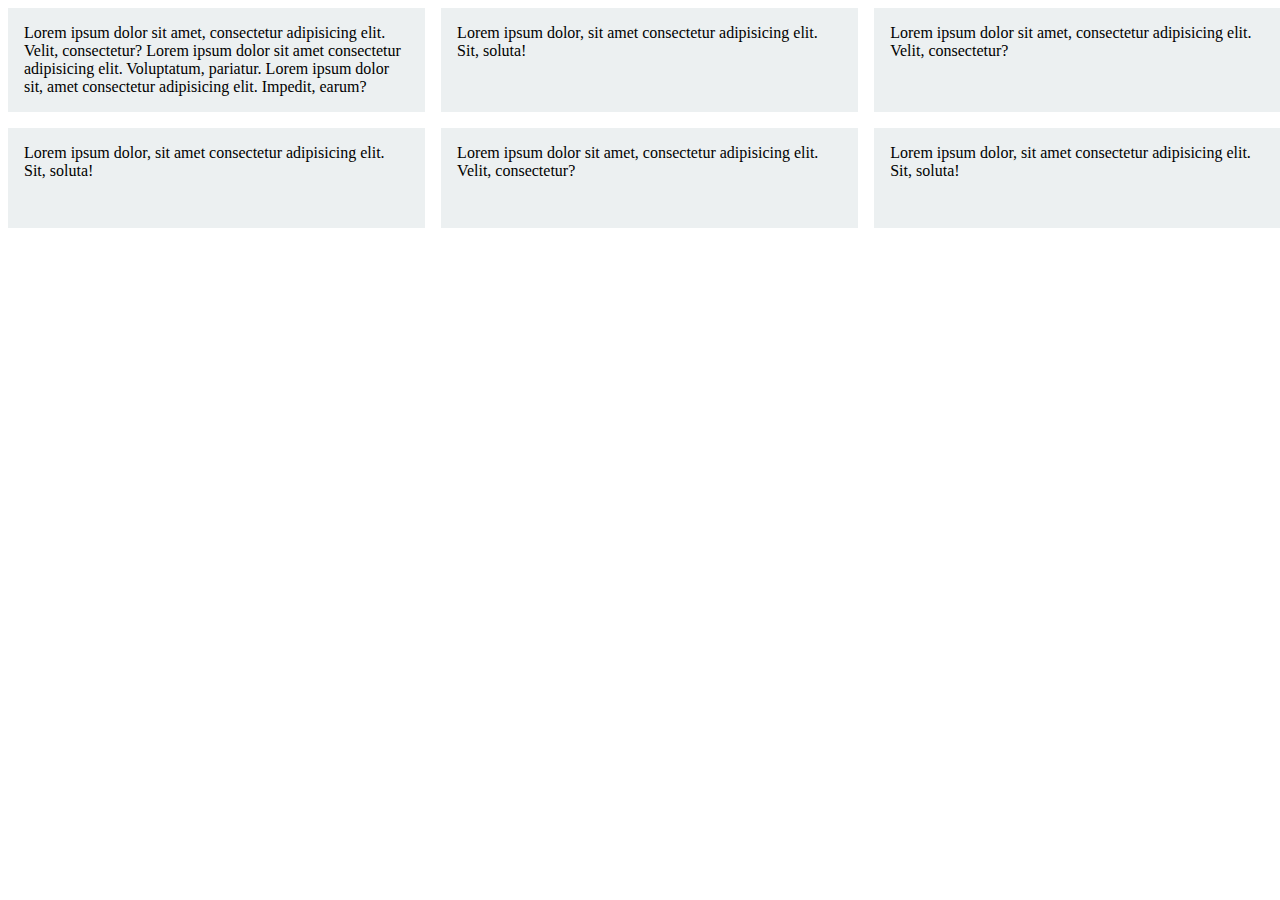
<file: Parte 1/index.html>
<!DOCTYPE html>
<html lang="en">
<head>
    <meta charset="UTF-8">
    <meta http-equiv="X-UA-Compatible" content="IE=edge">
    <meta name="viewport" content="width=device-width, initial-scale=1.0">
    <title>CSS GRID</title>
    <link href="main.css" rel="stylesheet" />

</head>
<body>

    <div class="grid">
        <div>
            Lorem ipsum dolor sit amet, consectetur adipisicing elit. Velit, consectetur?
            Lorem ipsum dolor sit amet consectetur adipisicing elit. Voluptatum, pariatur.
            Lorem ipsum dolor sit, amet consectetur adipisicing elit. Impedit, earum?
        </div>
        <div>
            Lorem ipsum dolor, sit amet consectetur adipisicing elit. Sit, soluta!
        </div>
        <div>
            Lorem ipsum dolor sit amet, consectetur adipisicing elit. Velit, consectetur?
        </div>
        <div>
            Lorem ipsum dolor, sit amet consectetur adipisicing elit. Sit, soluta!
        </div>
        <div>
            Lorem ipsum dolor sit amet, consectetur adipisicing elit. Velit, consectetur?
        </div>
        <div>
            Lorem ipsum dolor, sit amet consectetur adipisicing elit. Sit, soluta!
        </div>
    </div>

    
    
</body>
</html>
</file>
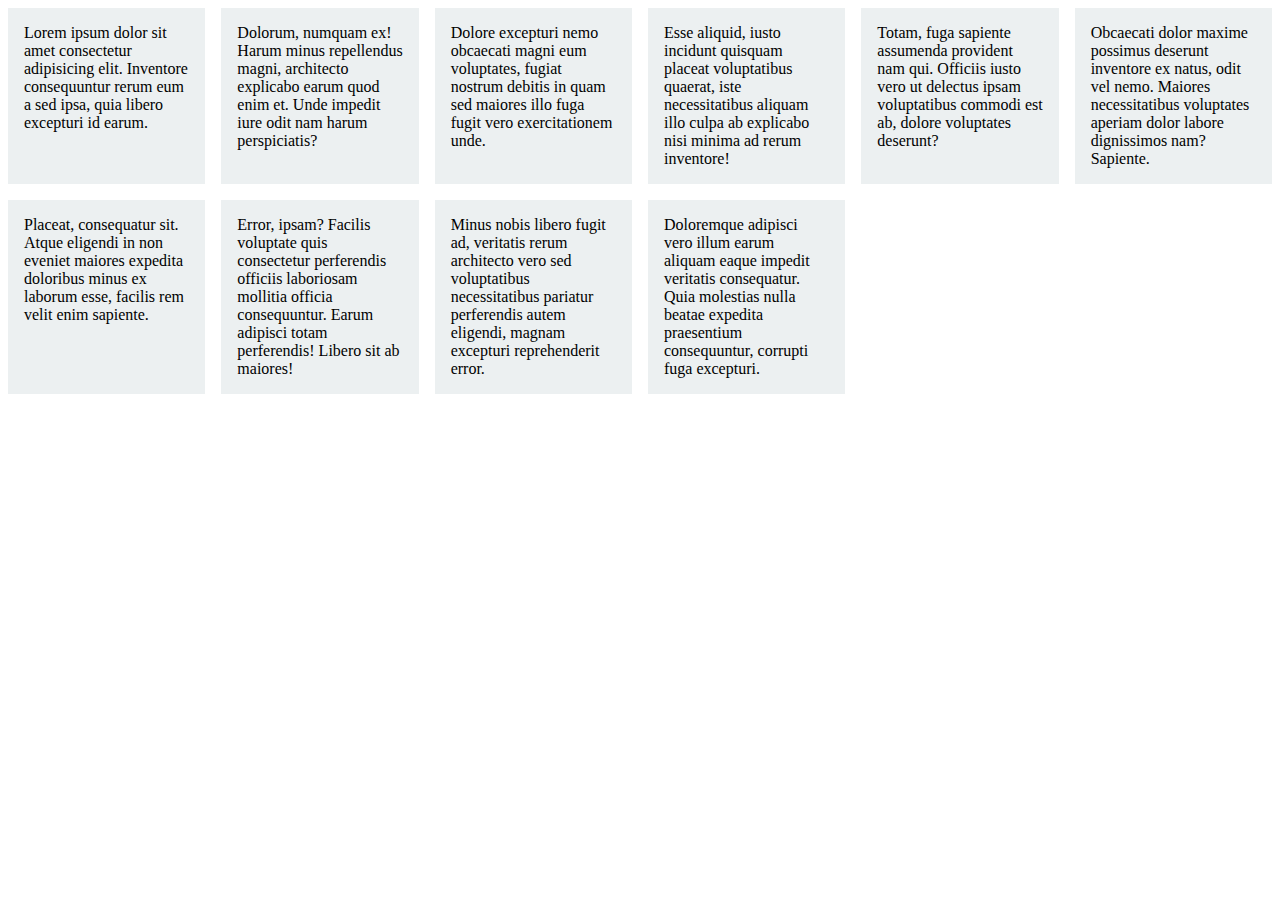
<file: Parte 2/index.html>
<!DOCTYPE html>
<html lang="en">
<head>
    <meta charset="UTF-8">
    <meta http-equiv="X-UA-Compatible" content="IE=edge">
    <meta name="viewport" content="width=device-width, initial-scale=1.0">
    <title>CSS GRID</title>
    <link href="main.css" rel="stylesheet" />
</head>
<body>

    <div class="grid" >
        <div>Lorem ipsum dolor sit amet consectetur adipisicing elit. Inventore consequuntur rerum eum a sed ipsa, quia libero excepturi id earum.</div>
        <div>Dolorum, numquam ex! Harum minus repellendus magni, architecto explicabo earum quod enim et. Unde impedit iure odit nam harum perspiciatis?</div>
        <div>Dolore excepturi nemo obcaecati magni eum voluptates, fugiat nostrum debitis in quam sed maiores illo fuga fugit vero exercitationem unde.</div>
        <div>Esse aliquid, iusto incidunt quisquam placeat voluptatibus quaerat, iste necessitatibus aliquam illo culpa ab explicabo nisi minima ad rerum inventore!</div>
        <div>Totam, fuga sapiente assumenda provident nam qui. Officiis iusto vero ut delectus ipsam voluptatibus commodi est ab, dolore voluptates deserunt?</div>
        <div>Obcaecati dolor maxime possimus deserunt inventore ex natus, odit vel nemo. Maiores necessitatibus voluptates aperiam dolor labore dignissimos nam? Sapiente.</div>
        <div>Placeat, consequatur sit. Atque eligendi in non eveniet maiores expedita doloribus minus ex laborum esse, facilis rem velit enim sapiente.</div>
        <div>Error, ipsam? Facilis voluptate quis consectetur perferendis officiis laboriosam mollitia officia consequuntur. Earum adipisci totam perferendis! Libero sit ab maiores!</div>
        <div>Minus nobis libero fugit ad, veritatis rerum architecto vero sed voluptatibus necessitatibus pariatur perferendis autem eligendi, magnam excepturi reprehenderit error.</div>
        <div>Doloremque adipisci vero illum earum aliquam eaque impedit veritatis consequatur. Quia molestias nulla beatae expedita praesentium consequuntur, corrupti fuga excepturi.</div>
    </div>
    
</body>
</html>
</file>
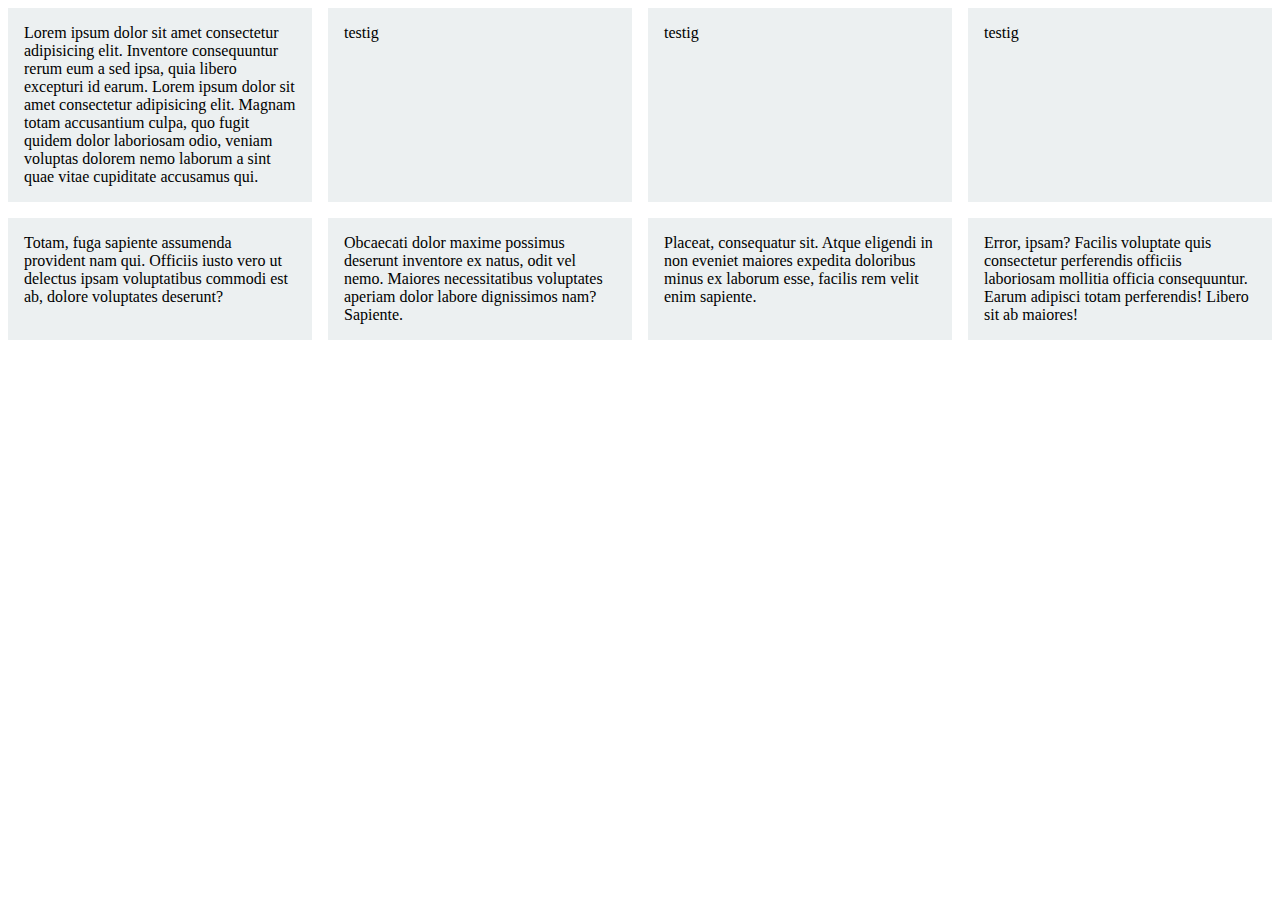
<file: Parte 3/index.html>
<!DOCTYPE html>
<html lang="en">
<head>
    <meta charset="UTF-8">
    <meta http-equiv="X-UA-Compatible" content="IE=edge">
    <meta name="viewport" content="width=device-width, initial-scale=1.0">
    <title>CSS GRID</title>
    <link href="main.css" rel="stylesheet" />
</head>
<body>

    <div class="grid" >
        <div>
            Lorem ipsum dolor sit amet consectetur adipisicing elit. Inventore consequuntur rerum eum a sed ipsa, quia libero excepturi id earum.
            Lorem ipsum dolor sit amet consectetur adipisicing elit. Magnam totam accusantium culpa, quo fugit quidem dolor laboriosam odio, veniam voluptas dolorem nemo laborum a sint quae vitae cupiditate accusamus qui.
        </div>
        <div>testig</div>
        <div>testig</div>
        <div>testig</div>
        <div>Totam, fuga sapiente assumenda provident nam qui. Officiis iusto vero ut delectus ipsam voluptatibus commodi est ab, dolore voluptates deserunt?</div>
        <div>Obcaecati dolor maxime possimus deserunt inventore ex natus, odit vel nemo. Maiores necessitatibus voluptates aperiam dolor labore dignissimos nam? Sapiente.</div>
        <div>Placeat, consequatur sit. Atque eligendi in non eveniet maiores expedita doloribus minus ex laborum esse, facilis rem velit enim sapiente.</div>
        <div>Error, ipsam? Facilis voluptate quis consectetur perferendis officiis laboriosam mollitia officia consequuntur. Earum adipisci totam perferendis! Libero sit ab maiores!</div>
    </div>
    
</body>
</html>
</file>
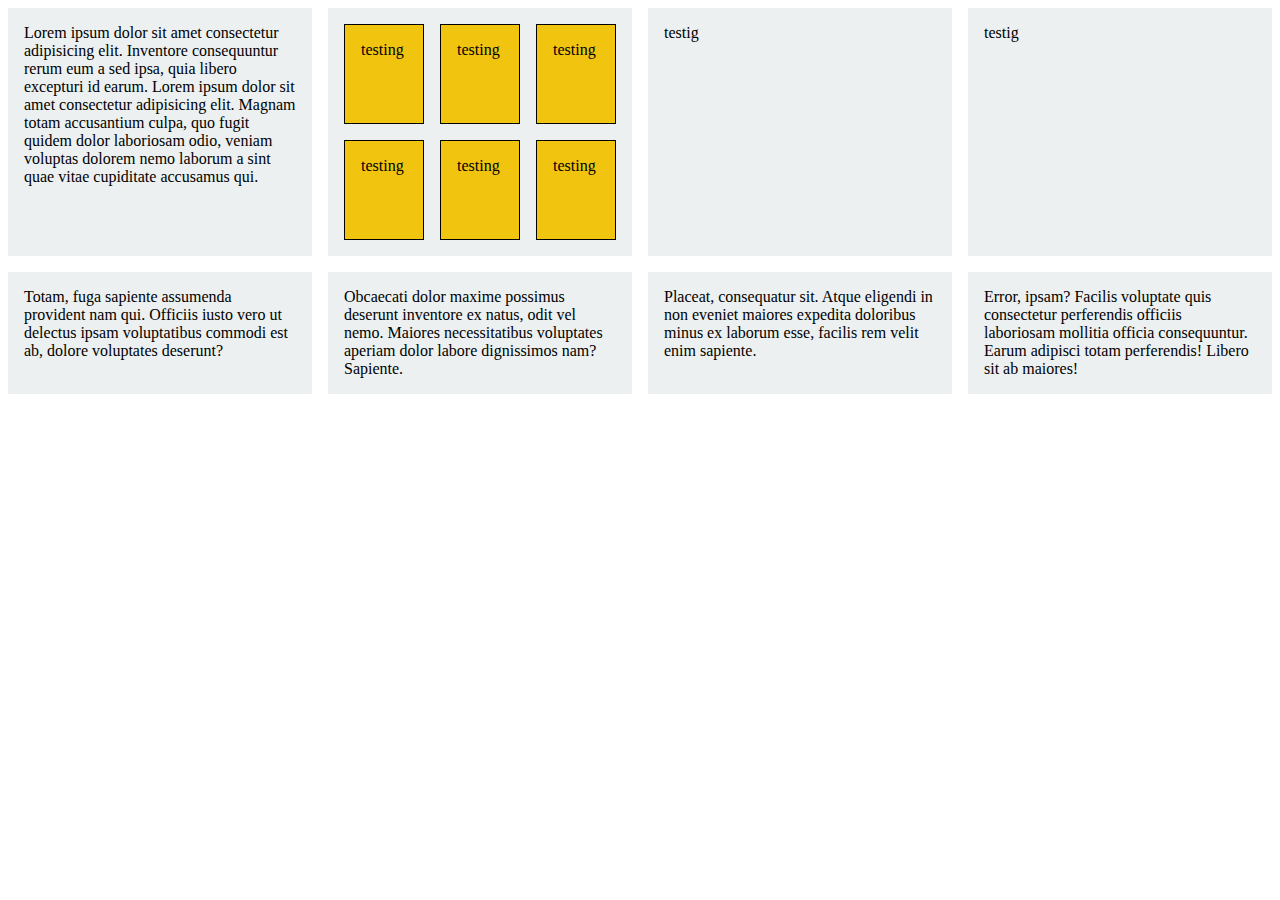
<file: Parte 4/index.html>
<!DOCTYPE html>
<html lang="en">
<head>
    <meta charset="UTF-8">
    <meta http-equiv="X-UA-Compatible" content="IE=edge">
    <meta name="viewport" content="width=device-width, initial-scale=1.0">
    <title>CSS GRID</title>
    <link href="main.css" rel="stylesheet" />
</head>
<body>

    <div class="grid" >
        <div>
            Lorem ipsum dolor sit amet consectetur adipisicing elit. Inventore consequuntur rerum eum a sed ipsa, quia libero excepturi id earum.
            Lorem ipsum dolor sit amet consectetur adipisicing elit. Magnam totam accusantium culpa, quo fugit quidem dolor laboriosam odio, veniam voluptas dolorem nemo laborum a sint quae vitae cupiditate accusamus qui.
        </div>
        <div class="nested-grid" ><!--Grid anidado-->
            <div>testing</div>
            <div>testing</div>
            <div>testing</div>
            <div>testing</div>
            <div>testing</div>
            <div>testing</div>
        </div>
        <div>testig</div>
        <div>testig</div>
        <div>Totam, fuga sapiente assumenda provident nam qui. Officiis iusto vero ut delectus ipsam voluptatibus commodi est ab, dolore voluptates deserunt?</div>
        <div>Obcaecati dolor maxime possimus deserunt inventore ex natus, odit vel nemo. Maiores necessitatibus voluptates aperiam dolor labore dignissimos nam? Sapiente.</div>
        <div>Placeat, consequatur sit. Atque eligendi in non eveniet maiores expedita doloribus minus ex laborum esse, facilis rem velit enim sapiente.</div>
        <div>Error, ipsam? Facilis voluptate quis consectetur perferendis officiis laboriosam mollitia officia consequuntur. Earum adipisci totam perferendis! Libero sit ab maiores!</div>
    </div>
    
</body>
</html>
</file>
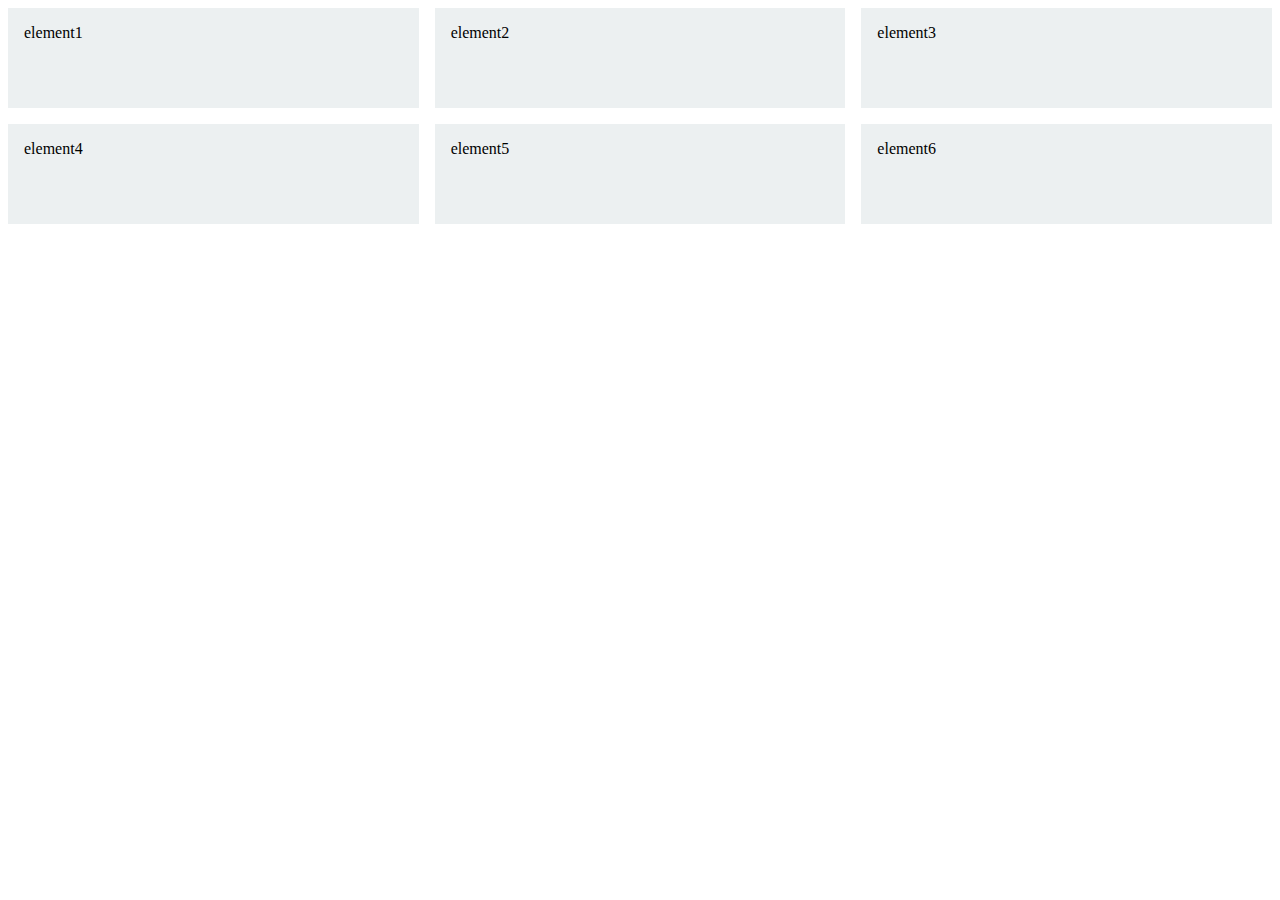
<file: Parte 5/index.html>
<!DOCTYPE html>
<html lang="en">
<head>
    <meta charset="UTF-8">
    <meta http-equiv="X-UA-Compatible" content="IE=edge">
    <meta name="viewport" content="width=device-width, initial-scale=1.0">
    <title>CSS GRID</title>
    <link href="main.css" rel="stylesheet" />
</head>
<body>

    <div class="grid" >
        <div>element1</div>
        <div>element2</div>
        <div>element3</div>
        <div>element4</div>
        <div>element5</div>
        <div>element6</div>    
    </div>
    
</body>
</html>
</file>
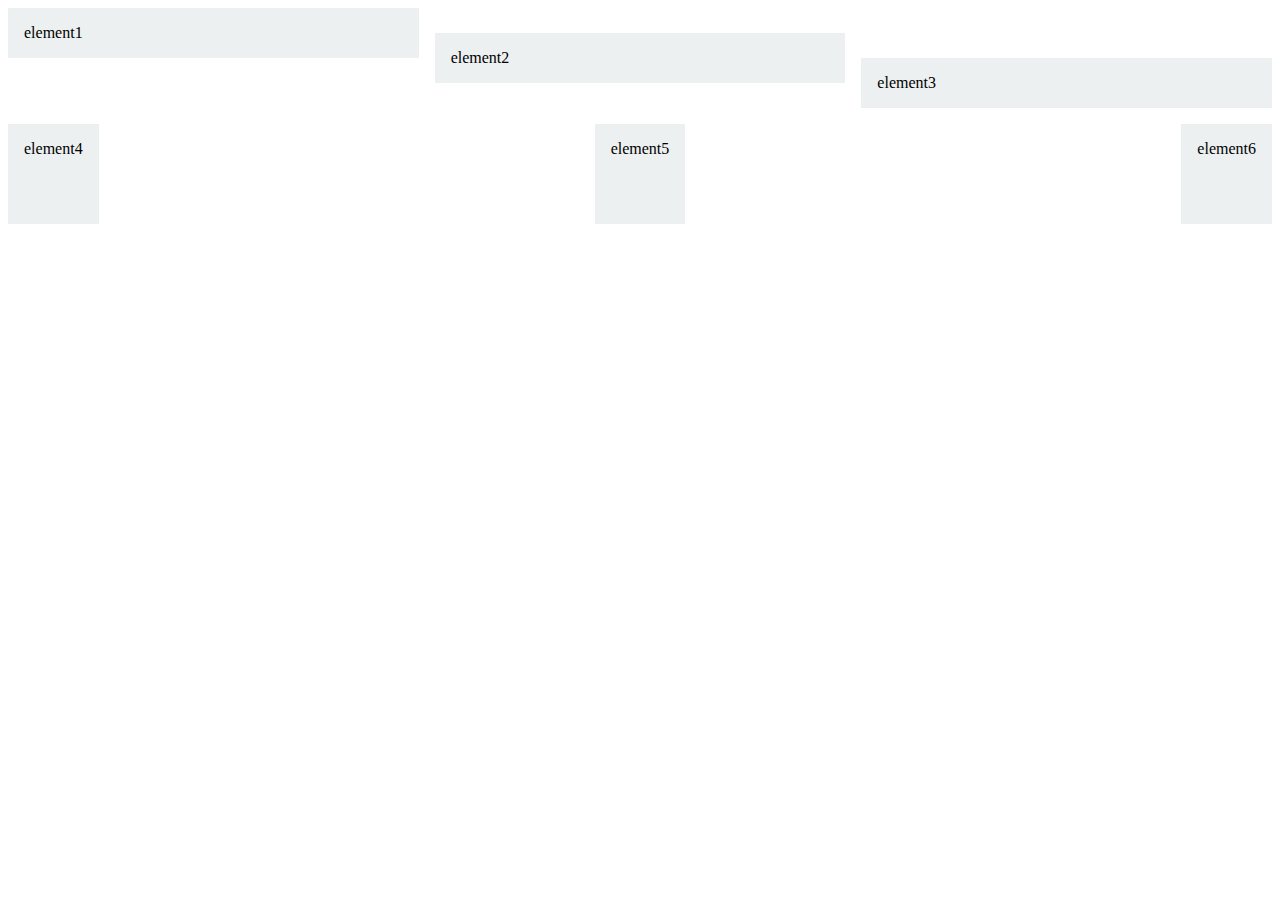
<file: Parte 6/index.html>
<!DOCTYPE html>
<html lang="en">
<head>
    <meta charset="UTF-8">
    <meta http-equiv="X-UA-Compatible" content="IE=edge">
    <meta name="viewport" content="width=device-width, initial-scale=1.0">
    <title>CSS GRID</title>
    <link href="main.css" rel="stylesheet" />
</head>
<body>

    <div class="grid" >
        <div class="element1" >element1</div>
        <div class="element2" >element2</div>
        <div class="element3" >element3</div>
        <div class="element4" >element4</div>
        <div class="element5" >element5</div>
        <div class="element6" >element6</div>    
    </div>
    
</body>
</html>
</file>
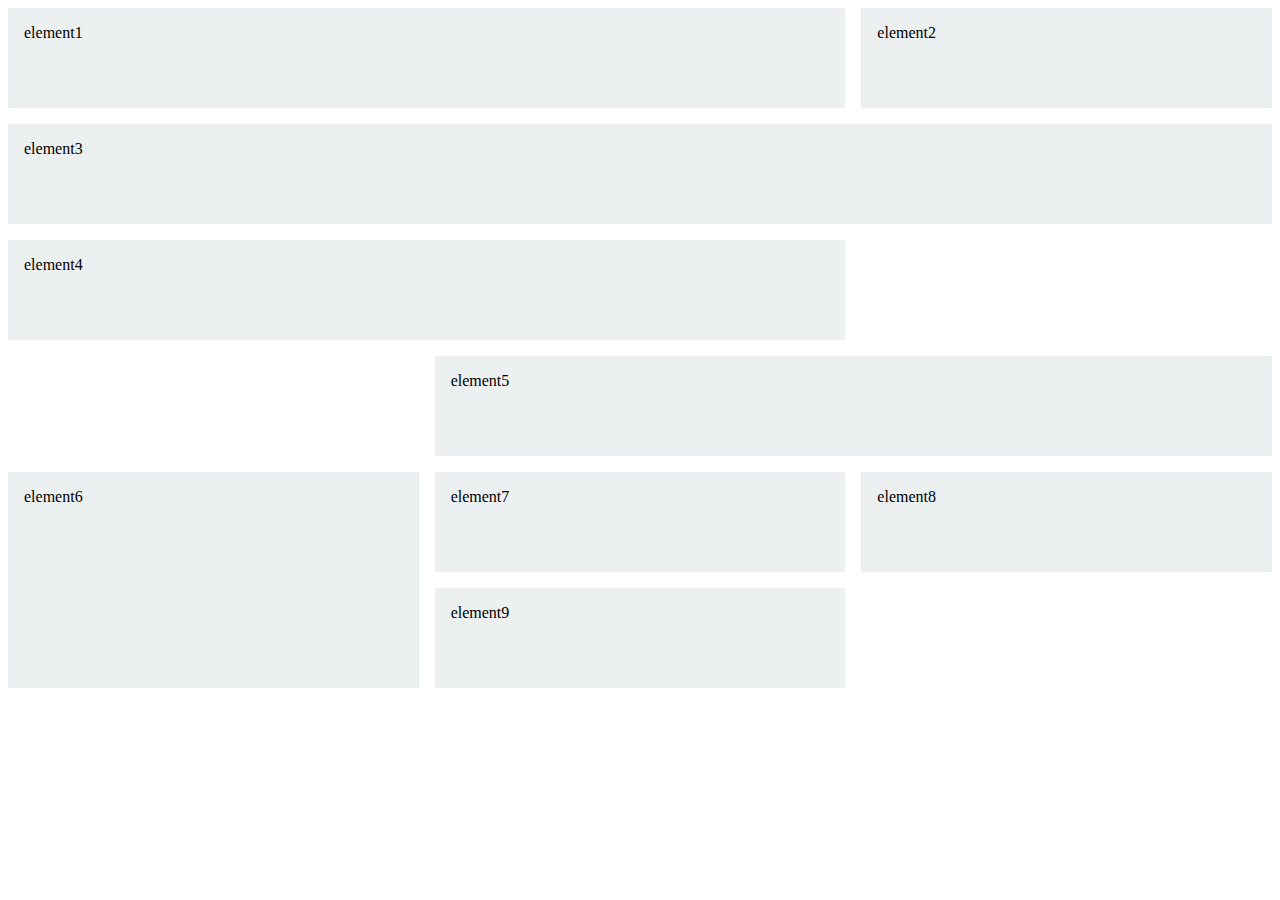
<file: Parte 7/index.html>
<!DOCTYPE html>
<html lang="en">
<head>
    <meta charset="UTF-8">
    <meta http-equiv="X-UA-Compatible" content="IE=edge">
    <meta name="viewport" content="width=device-width, initial-scale=1.0">
    <title>CSS GRID</title>
    <link href="main.css" rel="stylesheet" />
</head>
<body>

    <div class="grid" >
        <div class="element1" >element1</div>
        <div class="element2" >element2</div>
        <div class="element3" >element3</div>
        <div class="element4" >element4</div>
        <div class="element5" >element5</div>
        <div class="element6" >element6</div>
        <div class="element7" >element7</div>
        <div class="element8" >element8</div>
        <div class="element9" >element9</div>        
    </div>
    
</body>
</html>
</file>
<file: Parte 1/main.css>
.grid{
    display: grid;
    grid-template-columns: 33% 33% 33%;/*Crea columnas distribuidas según el porcentaje de pantalla indicado*/
    grid-template-rows: auto 100px;/*fila1, fila2... indica el alto de las filas, la primera se ajustas a la cantidad de contenido*/
    gap: 1em;/*Establece espacios entre filas y columnas*/
    /*column-gap: 1em; establece espacios entre las columnas*/
    /*row-gap: 1em; establece espacios entre las filas*/
}   


/*Solo los div que tengan la clase grid aplica estos estilos*/
.grid div {
    background: #ecf0f1;
    padding: 1em;
}

/*Solo los div que tengan la clase grid aplica estos estilos al pasar por encima*/
.grid div:hover{
    border: 1px solid #f1c40f;
}
</file>
<file: Parte 2/main.css>
.grid{
    display: grid;
    /*Si quiero dividir en fracciones iguales los elementos puedo usar 1fr*/
    /*Pero si quisiera agregar muchas columnas puede no ser tan eficiente*/
    /* grid-template-columns: 1fr 1fr 1fr 1fr; */
    /*Entonces pudo agregar la funcion repeat(las veces que se repetira, la medida)*/
    grid-template-columns: repeat(6, 1fr);
    gap: 1em; 
}   


/*Solo los div que tengan la clase grid aplica estos estilos*/
.grid div {
    background: #ecf0f1;
    padding: 1em;
}

/*Solo los div que tengan la clase grid aplica estos estilos al pasar por encima*/
.grid div:hover{
    border: 1px solid #f1c40f;
}
</file>
<file: Parte 3/main.css>
.grid{
    display: grid;
    /*Si quiero dividir en fracciones iguales los elementos puedo usar 1fr*/
    /*Pero si quisiera agregar muchas columnas puede no ser tan eficiente*/
    /* grid-template-columns: 1fr 1fr 1fr 1fr; */
    /*Entonces pudo agregar la funcion repeat(las veces que se repetira, la medida)*/
    grid-template-columns: repeat(4, 1fr);
    /*Indico el alto mínimo y máximo de cada fila
    minmax(minimo, maximo); 
    Si coloco auto en el segundo valor se va a adaptar a la cantidad de texto que contenga
    el elemento
    */
    grid-template-rows: minmax(20px, auto);
    gap: 1em; 
}   


/*Solo los div que tengan la clase grid aplica estos estilos*/
.grid div {
    background: #ecf0f1;
    padding: 1em;
}

/*Solo los div que tengan la clase grid aplica estos estilos al pasar por encima*/
.grid div:hover{
    border: 1px solid #f1c40f;
}
</file>
<file: Parte 4/main.css>
.grid{
    display: grid;
    /*Si quiero dividir en fracciones iguales los elementos puedo usar 1fr*/
    /*Pero si quisiera agregar muchas columnas puede no ser tan eficiente*/
    /* grid-template-columns: 1fr 1fr 1fr 1fr; */
    /*Entonces pudo agregar la funcion repeat(las veces que se repetira, la medida)*/
    grid-template-columns: repeat(4, 1fr);
    /*Indico el alto mínimo y máximo de cada fila
    minmax(minimo, maximo); 
    Si coloco auto en el segundo valor se va a adaptar a la cantidad de texto que contenga
    el elemento
    */
    grid-template-rows: minmax(20px, auto);
    gap: 1em; 
}   

.nested-grid{
    display: grid;/*Así los elementos no se ponen en columnas*/
    grid-template-columns: repeat(3, 1fr);/*Aquí ya se distribuyen los elementos en 3 columnas*/
    grid-auto-rows: 100px;/*Estoy estableciendo que cada elemento de cada fila tendrá 100 pixeles de altura*/
    gap: 1em;
}
/*Puedo quitar y poner uno por uno los estilos del bloque anterior para poder observar
como se comportan gracias a los estilos del siguiente bloque*/
.nested-grid > div{
    border: 1px solid #000;
    background: #f1c40f;
    padding: 1em;
}

/*Solo los div que tengan la clase grid aplica estos estilos*/
.grid > div {
    background: #ecf0f1;
    padding: 1em;
}

/*Solo los div que tengan la clase grid aplica estos estilos al pasar por encima*/
.grid > div:hover{
    border: 1px solid #f1c40f;
}
</file>
<file: Parte 5/main.css>
.grid{
    display: grid;
    /*Si quiero dividir en fracciones iguales los elementos puedo usar 1fr*/
    /*Pero si quisiera agregar muchas columnas puede no ser tan eficiente*/
    /* grid-template-columns: 1fr 1fr 1fr 1fr; */
    /*Entonces pudo agregar la funcion repeat(las veces que se repetira, la medida)*/
    grid-template-columns: repeat(3, 1fr);
    
    grid-auto-rows: minmax(100px, auto);/*indico que todas las filas tendrán un espacio mínimo de 100px y se ajustarán si tienen más contenido*/
    gap: 1em; 

    /*Esta propiedad es para alinear de manera horizontal el elemento en su espacio delimitado*/
    justify-items: stretch;
    /*stretch: Por defecto los elementos abarcan todo el espacio que tienen disponible*/
    /*start-center-end: los elementos se colocarán al principio, centro o final de manera horizontal,
      pero si se les agrega más contenido comenzarán a tomar más espacio
      hasta llegar al máximo permitido*/

    /*Esta propiedad es para alinear de manera vertical el elemento en su espacio delimitado*/
    align-items: stretch;/*start-center-end por default: stretch*/
    /*Esta propieadad se comporta igual que la anterior pero de manera vertical*/

}   

/*Solo los div que tengan la clase grid aplica estos estilos*/
.grid > div {
    background: #ecf0f1;
    padding: 1em;
}

/*Solo los div que tengan la clase grid aplica estos estilos al pasar por encima*/
.grid > div:hover{
    border: 1px solid #f1c40f;
}
</file>
<file: Parte 6/main.css>
.grid{
    display: grid;
    /*Si quiero dividir en fracciones iguales los elementos puedo usar 1fr*/
    /*Pero si quisiera agregar muchas columnas puede no ser tan eficiente*/
    /* grid-template-columns: 1fr 1fr 1fr 1fr; */
    /*Entonces pudo agregar la funcion repeat(las veces que se repetira, la medida)*/
    grid-template-columns: repeat(3, 1fr);
    
    grid-auto-rows: minmax(100px, auto);/*indico que todas las filas tendrán un espacio mínimo de 100px y se ajustarán si tienen más contenido*/
    gap: 1em; 

    /*Esta propiedad es para alinear de manera horizontal el elemento en su espacio delimitado*/
    justify-items: stretch;
    /*stretch: Por defecto los elementos abarcan todo el espacio que tienen disponible*/
    /*start-center-end: los elementos se colocarán al principio, centro o final de manera horizontal,
      pero si se les agrega más contenido comenzarán a tomar más espacio
      hasta llegar al máximo permitido*/

    /*Esta propiedad es para alinear de manera vertical el elemento en su espacio delimitado*/
    align-items: stretch;/*start-center-end por default: stretch*/
    /*Esta propieadad se comporta igual que la anterior pero de manera vertical*/

}   
/*justify-items y align-items, son propiedades que organizan los elementos que están anidados dentro de otro que los contiene*/
/*Si yo quiero que un elemento en específico tome una posición específica ignorando alguna de las propiedades anteriores puedo*/
/*usar align-self o justify-self*/

/*Elementos ordenados arriba, centro y abajo*/
.element1{
    align-self: start;
}

.element2{
    align-self: center;
}

.element3{
    align-self: end;
}

/*Elementos ordenados izquierda, centro y derecha*/
.element4{
    justify-self: start;
}

.element5{
    justify-self: center;
}

.element6{
    justify-self: end;
}

/*Solo los div que tengan la clase grid aplica estos estilos*/
.grid > div {
    background: #ecf0f1;
    padding: 1em;
}
</file>
<file: Parte 7/main.css>
.grid{
    display: grid;
    /*Si quiero dividir en fracciones iguales los elementos puedo usar 1fr*/
    /*Pero si quisiera agregar muchas columnas puede no ser tan eficiente*/
    /* grid-template-columns: 1fr 1fr 1fr 1fr; */
    /*Entonces pudo agregar la funcion repeat(las veces que se repetira, la medida)*/
    grid-template-columns: repeat(3, 1fr);
    
    grid-auto-rows: minmax(100px, auto);/*indico que todas las filas tendrán un espacio mínimo de 100px y se ajustarán si tienen más contenido*/
    gap: 1em; 

    /*Esta propiedad es para alinear de manera horizontal el elemento en su espacio delimitado*/
    justify-items: stretch;
    /*stretch: Por defecto los elementos abarcan todo el espacio que tienen disponible*/
    /*start-center-end: los elementos se colocarán al principio, centro o final de manera horizontal,
      pero si se les agrega más contenido comenzarán a tomar más espacio
      hasta llegar al máximo permitido*/

    /*Esta propiedad es para alinear de manera vertical el elemento en su espacio delimitado*/
    align-items: stretch;/*start-center-end por default: stretch*/
    /*Esta propieadad se comporta igual que la anterior pero de manera vertical*/

}   
/*justify-items y align-items, son propiedades que organizan los elementos que están anidados dentro de otro que los contiene*/

/*De forma horizontal*/
/*Si tengo 1 elemento en la primera fila tengo una línea al principio y otra al final*/
/*Si tengo 2 elementos en la primera fila tengo una línea al principio, otra entre el primero y el segundo y otra al final del segundo*/
/*Si tengo 3 elementos en la primera fila tengo una línea al principio, otra entre el primero y el segundo, otra entre el segundo y el tercero, y otra al final del tercero*/
/*Bajo este principio puedo utilizar la propiedad:  grid-column para horizontal y grid-row para vertical*/

.element1{
    grid-column: 1/3; /*el primer número indica la línea en la que empieza y el segundo 
    la línea en la que termina*/
}

.element2{
    grid-column: 3/4;/*Aquí complemento el espacio donde terminó el anterior*/
}

.element3{
    grid-column: 1/4; /*Abarca desde la línea 1 a la 4, o sea toda la fila*/
}


.element4{
    grid-column: 1/3;/*Si este abarca 2 espacios*/
}

.element5{
    grid-column: 2/4;/*Y este también 2 espacios, se va a recorrer a la siguiente fila, pero a partir
     desde la linea 2*/
}

.element6{
    grid-row: 5/7; /*Estoy haciendo que continue donde las demás filas le dejaron espacio,
     o sesa la línea 5 y le estoy diciendo que tome 2 espacios*/
}

/*Solo los div que tengan la clase grid aplica estos estilos*/
.grid > div {
    background: #ecf0f1;
    padding: 1em;
}
</file>
